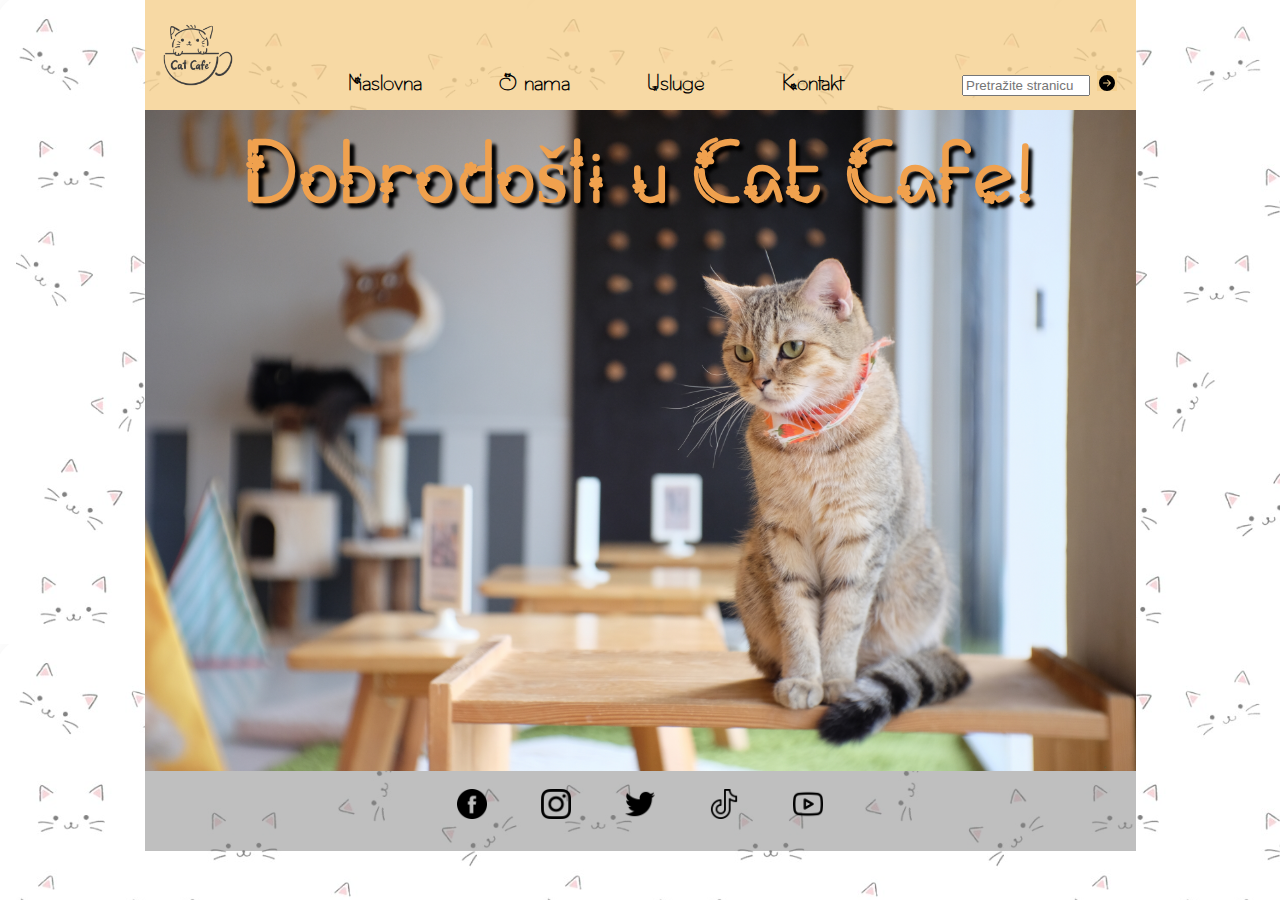
<file: zadaca/index.html>
<!DOCTYPE html>
<html lang="en">
<head>
    <meta charset="UTF-8">
    <meta name="viewport" content="width=device-width, initial-scale=1.0">

    <title>Cat Cafe</title>

    <link rel="stylesheet" href="style.css">

    <style>
        main section {
            background-color: rgb(238, 229, 215);
            position: relative;
        }

        main section h1 {
            font-family: catfont;
            color: rgb(240, 161, 78);
            font-size: 5rem;
            margin: 0 0;
            padding-top: 20px;
            text-shadow: 0.3rem 0.3rem 0.2rem black;
            position: absolute;
            left: 0;
            right: 0;
            top: 0;
            bottom: 0;
        }

        section img {
            vertical-align: bottom;
        }

        main section p {
            font-family: catfont;
            font-style: italic;
            font-weight: 800;
            font-size: 1.8rem;
            width: 100%;
            color: white;
            background-color: rgb(73, 73, 73);
            position: absolute;
            bottom: 0;
            margin: 0 0;
            display: none;
        }

        section:hover {
            filter: brightness(110%);
        }

        section:hover p {
            display: block;
        }
    </style>
</head>

<body>
    <header>
        <nav>

            <div class="logo">
                <img src="images/cat-cafe-sign-free-png.png" alt="Cat Cafe logo" title="Cat Cafe logo" width="70">

            </div>

            <div class="links">
                <ul>
                <li><a href="index.html">Naslovna</a></li>
                <li><a href="o-nama.html">O nama</a></li>
                <li><a href="usluge.html">Usluge</a></li>
                <li><a href="kontakt.html">Kontakt</a></li>
                </ul>
            </div>

            <div class="search">
                <form>
                    <input type="text" placeholder="Pretražite stranicu" name="search" class="search"> <button type="submit" class="search"></button>
                </form>
            </div>
        </nav>
    </header>

    <main>
        <section>
            <h1>Dobrodošli u Cat Cafe!</h1>
            <p>Ovo je cafe za sve ljubitelje mačaka - dođite i opustite se!</p>
            <img src="images/image.jpg" alt="Slika mačke u cat cafe-u" title="Cat cafe" width="991px">
        </section>
    </main>

    <footer>
        <br>
        <a href="https://www.facebook.com" target="_blank" class="socmedia"><img src="images/facebook.png" alt="facebook" width="30"></a>
        <a href="https://www.instagram.com" target="_blank" class="socmedia"><img src="images/instagram.png" alt="instagram" width="30"></a>
        <a href="https://www.twitter.com" target="_blank" class="socmedia"><img src="images/twitter.png" alt="twitter" width="30"></a>
        <a href="https://www.tiktok.com" target="_blank" class="socmedia"><img src="images/tik-tok.png" alt="tiktok" width="30"></a>
        <a href="https://www.youtube.com" target="_blank" class="socmedia"><img src="images/youtube.png" alt="youtube" width="30"></a>
    </footer>
    
</body>
</html>
</file>
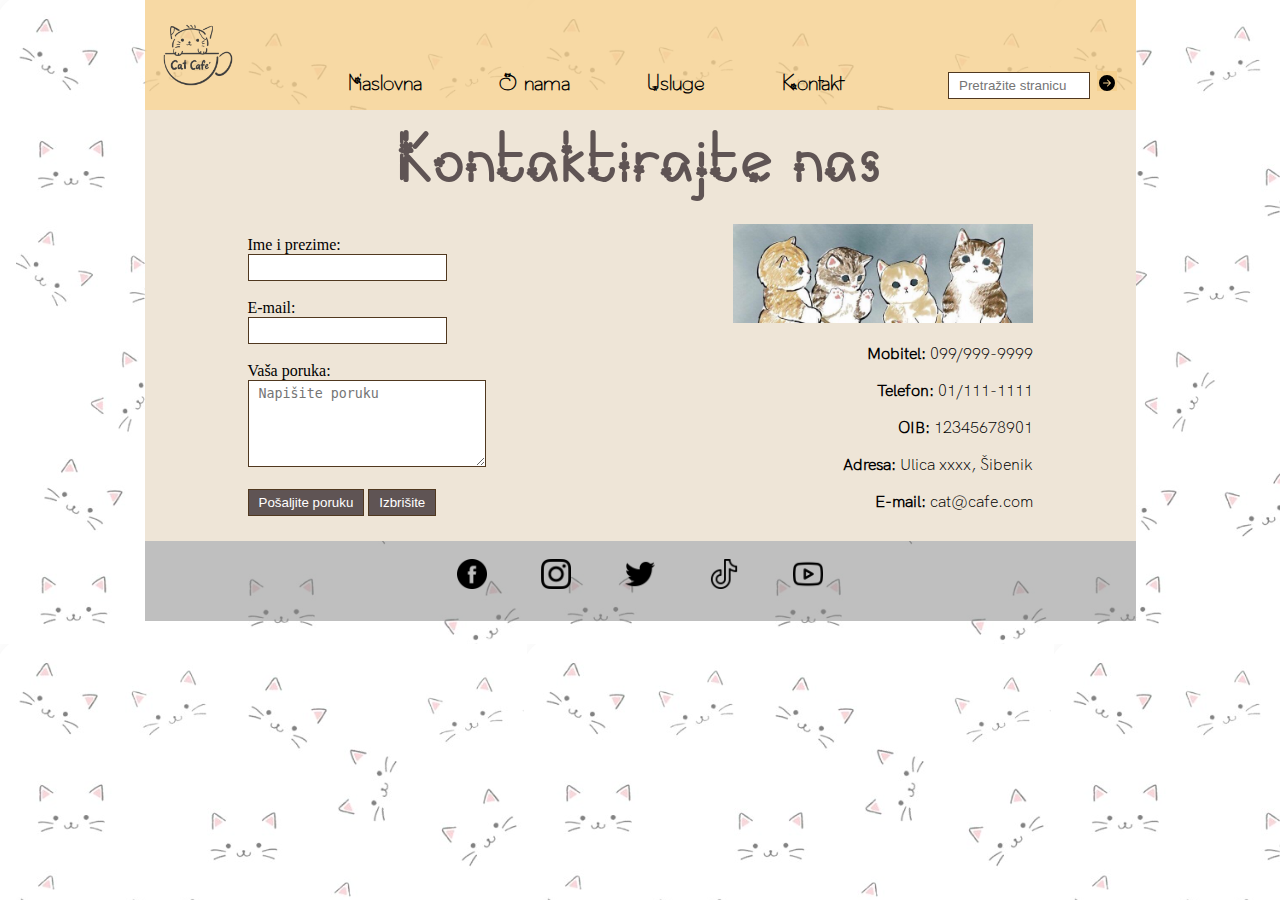
<file: zadaca/kontakt.html>
<!DOCTYPE html>
<html lang="en">
<head>
    <meta charset="UTF-8">
    <meta name="viewport" content="width=device-width, initial-scale=1.0">
    <title>Kontakt - Cat Cafe</title>

    <link rel="stylesheet" href="style.css">

    <style>
        h1 {
            padding-bottom: 20px;
        }

        table {
            margin-left: 100px;
            margin-right: 100px;
            width: 791px;
            padding-bottom: 10px;
        }

        td:first-of-type {
            text-align: left;
        }

        input, textarea {
            padding: 5px 10px 5px 10px;
            border: 1px solid #50381f;
            color: #6d4f02;
        }

        input:focus, textarea:focus {
            color: #b89901;
        }

        input.submit {
            background-color: rgb(95, 84, 84);
            color: white;
        }

        input.submit:hover {
            background-color: orange;
            color: black;
        }

        input.submit:active {
            background-color: rgb(214, 139, 0);
            color: black;
        }

        td:nth-of-type(2) {
            text-align: right;
            vertical-align: top;
        }

        p {
            font-family: light;
        }

        span {
            font-weight: 1000;
        }
    </style>
</head>

<body>
    <header>
        <nav>

            <div class="logo">
                <img src="images/cat-cafe-sign-free-png.png" alt="Cat Cafe logo" title="Cat Cafe logo" width="70">

            </div>

            <div class="links">
                <ul>
                <li class="links"><a href="index.html">Naslovna</a></li>
                <li class="links"><a href="o-nama.html">O nama</a></li>
                <li class="links"><a href="usluge.html">Usluge</a></li>
                <li class="links"><a href="kontakt.html">Kontakt</a></li>
                </ul>
            </div>

            <div class="search">
                <form>
                    <input type="text" placeholder="Pretražite stranicu" name="search" class="search"> <button type="submit" class="search"></button>
                </form>
            </div>

        </nav>
    </header>

    
    <main>
        <section>
            <h1>Kontaktirajte nas</h1>
        </section>
        
        <table>
            <tr>
                <td>
                    <form>
                        <label for="ime">Ime i prezime: <br>
                        <input type="text" name="ime" id="ime"></label>
                        <br><br>
                        <label for="email">E-mail: <br>
                        <input type="email" name="email" id="email"></label>
                        <br><br>
                        <label for="poruka">Vaša poruka: <br>
                        <textarea placeholder="Napišite poruku" name="poruka" rows="5" cols="25" id="poruka"></textarea></label>
                        <br><br>
                        <input type="submit" value="Pošaljite poruku" class="submit"> <input type="reset" value="Izbrišite" class="submit">
                    </form>
                </td>

                <td>
                    <img src="images/2b63dcb66f527174ecb9f34a515f8fc7.jpg" width="300" alt="Cat header" title="Cat header">
                    <p><span>Mobitel:</span> 099/999-9999</p>
                    <p><span>Telefon:</span> 01/111-1111</p>
                    <p><span>OIB:</span> 12345678901</p>
                    <p><span>Adresa: </span> Ulica xxxx, Šibenik</p>
                    <p><span>E-mail:</span> cat@cafe.com</p>

                </td>
            </tr>
        </table>
    </main>

    <footer>
        <br>
        <a href="https://www.facebook.com" target="_blank" class="socmedia"><img src="images/facebook.png" alt="facebook" width="30"></a>
        <a href="https://www.instagram.com" target="_blank" class="socmedia"><img src="images/instagram.png" alt="instagram" width="30"></a>
        <a href="https://www.twitter.com" target="_blank" class="socmedia"><img src="images/twitter.png" alt="twitter" width="30"></a>
        <a href="https://www.tiktok.com" target="_blank" class="socmedia"><img src="images/tik-tok.png" alt="tiktok" width="30"></a>
        <a href="https://www.youtube.com" target="_blank" class="socmedia"><img src="images/youtube.png" alt="youtube" width="30"></a>
    </footer>
    
</body>
</html>
</file>
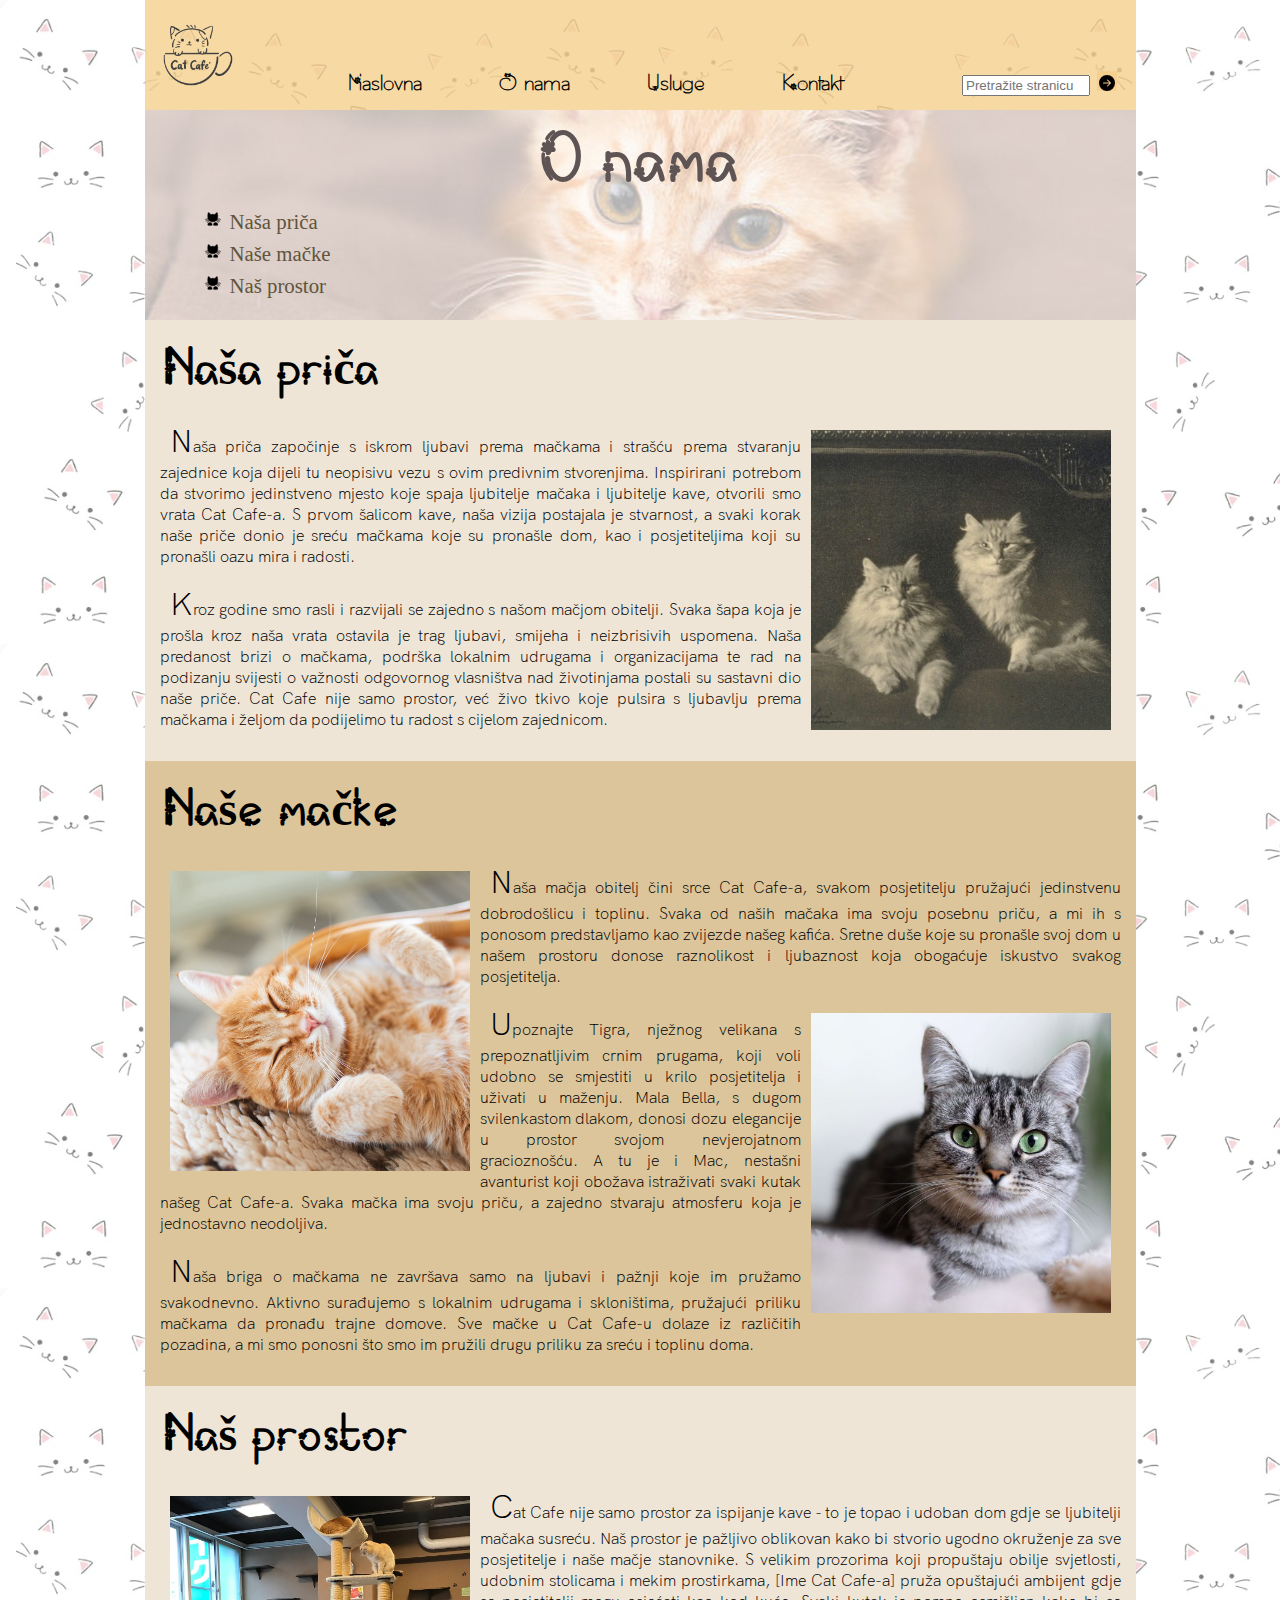
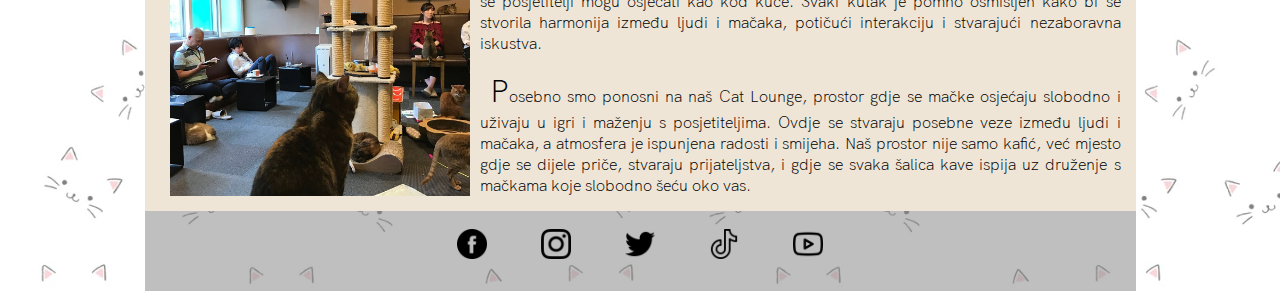
<file: zadaca/o-nama.html>
<!DOCTYPE html>
<html lang="en">

<head>
    <meta charset="UTF-8">
    <meta name="viewport" content="width=device-width, initial-scale=1.0">
    <title>O nama - Cat Cafe</title>

    <link rel="stylesheet" href="style.css">

    <style>
        main h1 {
            margin: 0 0;
            padding: 5px;
        }

        main h2 {
            margin: 0 0;
            padding: 5px;
            font-family: catfont;
            font-size: 3rem;
        }

        p {
            font-family: light;
            text-indent: 10px;
        }

        p:first-letter {
            font-size: 200%;
        }

        section {
            text-align: justify;
            padding: 15px;
        }

        #list {
            background-image: url(images/istockphoto-465257035-612x6123.jpg);
            background-size: cover;
            height: 180px;
        }

        #list ul {
            list-style-type: none;
            line-height: 2rem;
            font-size: 1.3rem;
            list-style-image: url(images/caticon2.png);
            margin: 0 0;
            padding: 0 0;
        }

        #list li {
            margin-left: 70px;
        }

        #list a {
            text-decoration: none;
            color: rgb(97, 84, 60);
        }

        #list a:hover {
            background-color: white;
        }

        #nasemacke {
            background-color: rgb(220, 197, 155);
        }

        #povijest img,
        .happycat2 {
            float: right;
            padding: 10px;
        }

        .happycat1,
        #prostor img {
            float: left;
            padding: 10px;
        }

        #prostor p:nth-of-type(2) {
            margin: 0 0;
        }
    </style>

</head>

<body>
    <header>
        <nav>

            <div class="logo">
                <img src="images/cat-cafe-sign-free-png.png" alt="Cat Cafe logo" title="Cat Cafe logo" width="70">

            </div>

            <div class="links">
                <ul>
                    <li><a href="index.html">Naslovna</a></li>
                    <li><a href="o-nama.html">O nama</a></li>
                    <li><a href="usluge.html">Usluge</a></li>
                    <li><a href="kontakt.html">Kontakt</a></li>
                </ul>
            </div>

            <div class="search">
                <form>
                    <input type="text" placeholder="Pretražite stranicu" name="search" class="search"> <button
                        type="submit" class="search"></button>
                </form>
            </div>
            
        </nav>
    </header>


    <main>

        <section id="list">
            <h1>O nama</h1>
            <ul>
                <li><a href="#povijest">Naša priča</a></li>
                <li><a href="#nasemacke">Naše mačke</a></li>
                <li><a href="#prostor">Naš prostor</a></li>
            </ul>
        </section>

        <section id="povijest">
            <h2>Naša priča</h2>
            <p><img src="images/8d2a960b29997ce1b8c92b4adf61de5e.jpg" alt="dvije mačke u starim vremenima"
                    title="dvije mačke" width="300"> Naša priča započinje s
                iskrom ljubavi prema mačkama i strašću prema stvaranju zajednice koja dijeli tu neopisivu vezu s ovim
                predivnim stvorenjima. Inspirirani potrebom da stvorimo jedinstveno mjesto koje spaja ljubitelje mačaka
                i ljubitelje kave, otvorili smo vrata Cat Cafe-a. S prvom šalicom kave, naša vizija postajala je
                stvarnost, a svaki korak naše priče donio je sreću mačkama koje su pronašle dom, kao i posjetiteljima
                koji su pronašli oazu mira i radosti.</p>
            <p>Kroz godine smo rasli i razvijali se zajedno s našom mačjom obitelji. Svaka šapa koja je prošla kroz naša
                vrata ostavila je trag ljubavi, smijeha i neizbrisivih uspomena. Naša predanost brizi o mačkama, podrška
                lokalnim udrugama i organizacijama te rad na podizanju svijesti o važnosti odgovornog vlasništva nad
                životinjama postali su sastavni dio naše priče. Cat Cafe nije samo prostor, već živo tkivo koje
                pulsira s ljubavlju prema mačkama i željom da podijelimo tu radost s cijelom zajednicom.</p>
        </section>

        <section id="nasemacke">
            <h2>Naše mačke</h2>
            <p><img src="images/Stocksy_txpba7ef914jvq100_Medium_1493631-5a8ef3d404d1cf003616d6f3.jpg"
                    alt="narančasta mačka" title="narančasta mačka" width="300" class="happycat1">Naša mačja obitelj
                čini srce Cat Cafe-a, svakom posjetitelju pružajući
                jedinstvenu dobrodošlicu i toplinu. Svaka od naših mačaka ima svoju posebnu priču, a mi ih s ponosom
                predstavljamo kao zvijezde našeg kafića. Sretne duše koje su pronašle svoj dom u našem prostoru donose
                raznolikost i ljubaznost koja obogaćuje iskustvo svakog posjetitelja. </p>
            <p><img src="images/gray-tabby-american-shorthair_757090435-1-2000-3cdd3f48d0484c81a72fab47e9bff0f4.jpg"
                    alt="siva mačka" title="siva mačka" width="300" class="happycat2">Upoznajte
                Tigra, nježnog velikana s prepoznatljivim crnim prugama, koji voli udobno se smjestiti u krilo
                posjetitelja i uživati u maženju. Mala Bella, s dugom svilenkastom dlakom, donosi dozu elegancije u
                prostor svojom nevjerojatnom gracioznošću. A tu je i Mac, nestašni avanturist koji obožava istraživati
                svaki kutak našeg Cat Cafe-a. Svaka mačka ima svoju priču, a zajedno stvaraju atmosferu koja je
                jednostavno neodoljiva. </p>
            <p>Naša briga o mačkama ne završava samo na ljubavi i pažnji koje im pružamo svakodnevno. Aktivno surađujemo
                s lokalnim udrugama i skloništima, pružajući priliku mačkama da pronađu trajne domove. Sve mačke u
                Cat Cafe-u dolaze iz različitih pozadina, a mi smo ponosni što smo im pružili drugu priliku za
                sreću i toplinu doma.</p>
        </section>

        <section id="prostor">
            <h2>Naš prostor</h2>
            <p><img src="images/IMG_7487.jpg" alt="Cat Cafe prostor" title="cat cafe prostor" width="300"> Cat Cafe nije
                samo prostor za ispijanje kave - to je topao i udoban dom gdje se ljubitelji mačaka susreću. Naš prostor je pažljivo
                oblikovan kako bi stvorio ugodno okruženje za sve posjetitelje i naše
                mačje stanovnike. S velikim prozorima koji propuštaju obilje svjetlosti, udobnim stolicama i mekim
                prostirkama, [Ime Cat Cafe-a] pruža opuštajući ambijent gdje se posjetitelji mogu osjećati kao kod kuće.
                Svaki kutak je pomno osmišljen kako bi se stvorila harmonija između ljudi i mačaka, potičući interakciju
                i stvarajući nezaboravna iskustva. </p>
            <p class>Posebno smo ponosni na naš Cat Lounge, prostor gdje se mačke osjećaju slobodno i uživaju u igri i
                maženju s posjetiteljima. Ovdje se stvaraju posebne veze između ljudi i mačaka, a atmosfera je ispunjena
                radosti i smijeha. Naš prostor nije samo kafić, već mjesto gdje se dijele priče, stvaraju prijateljstva,
                i gdje se svaka šalica kave ispija uz druženje s mačkama koje slobodno šeću oko vas. </p>
        </section>
    </main>

    <footer>
        <br>
        <a href="https://www.facebook.com" target="_blank" class="socmedia"><img src="images/facebook.png"
                alt="facebook" width="30"></a>
        <a href="https://www.instagram.com" target="_blank" class="socmedia"><img src="images/instagram.png"
                alt="instagram" width="30"></a>
        <a href="https://www.twitter.com" target="_blank" class="socmedia"><img src="images/twitter.png" alt="twitter"
                width="30"></a>
        <a href="https://www.tiktok.com" target="_blank" class="socmedia"><img src="images/tik-tok.png" alt="tiktok"
                width="30"></a>
        <a href="https://www.youtube.com" target="_blank" class="socmedia"><img src="images/youtube.png" alt="youtube"
                width="30"></a>
    </footer>

</body>

</html>
</file>
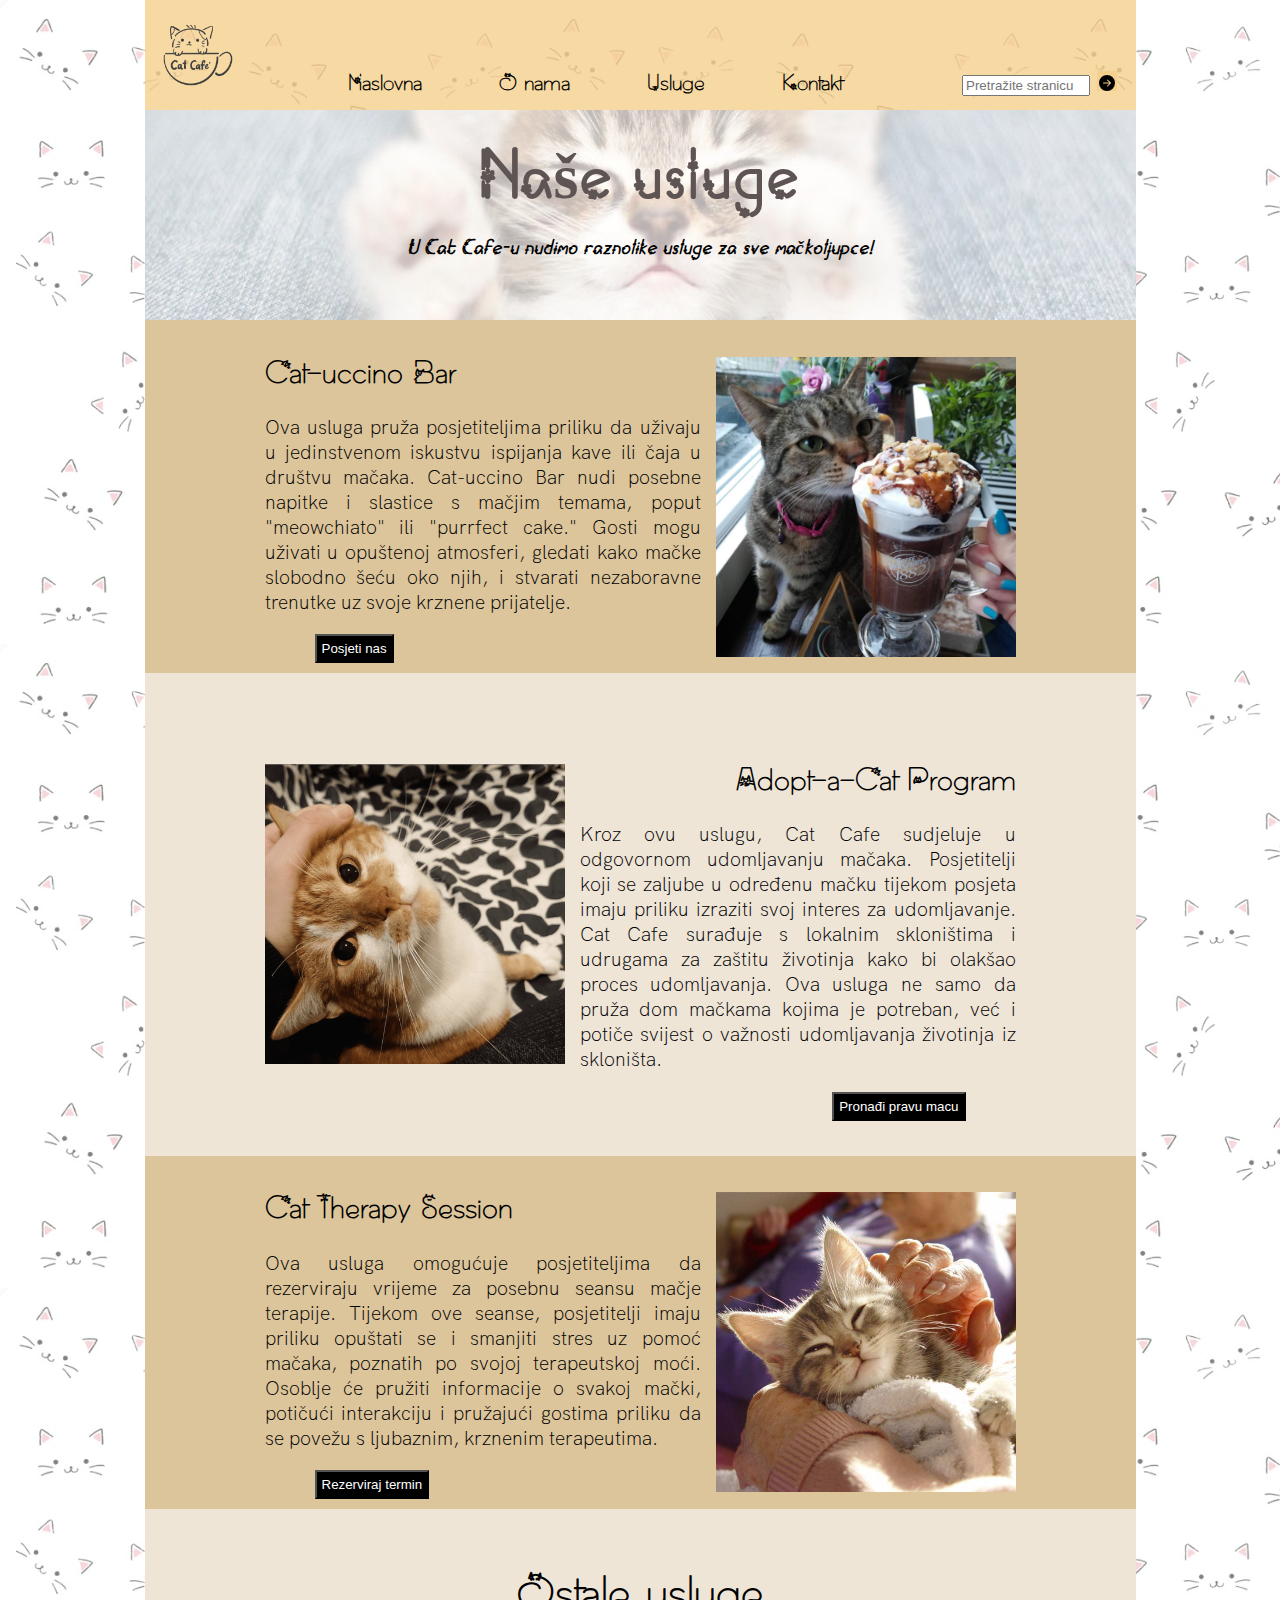
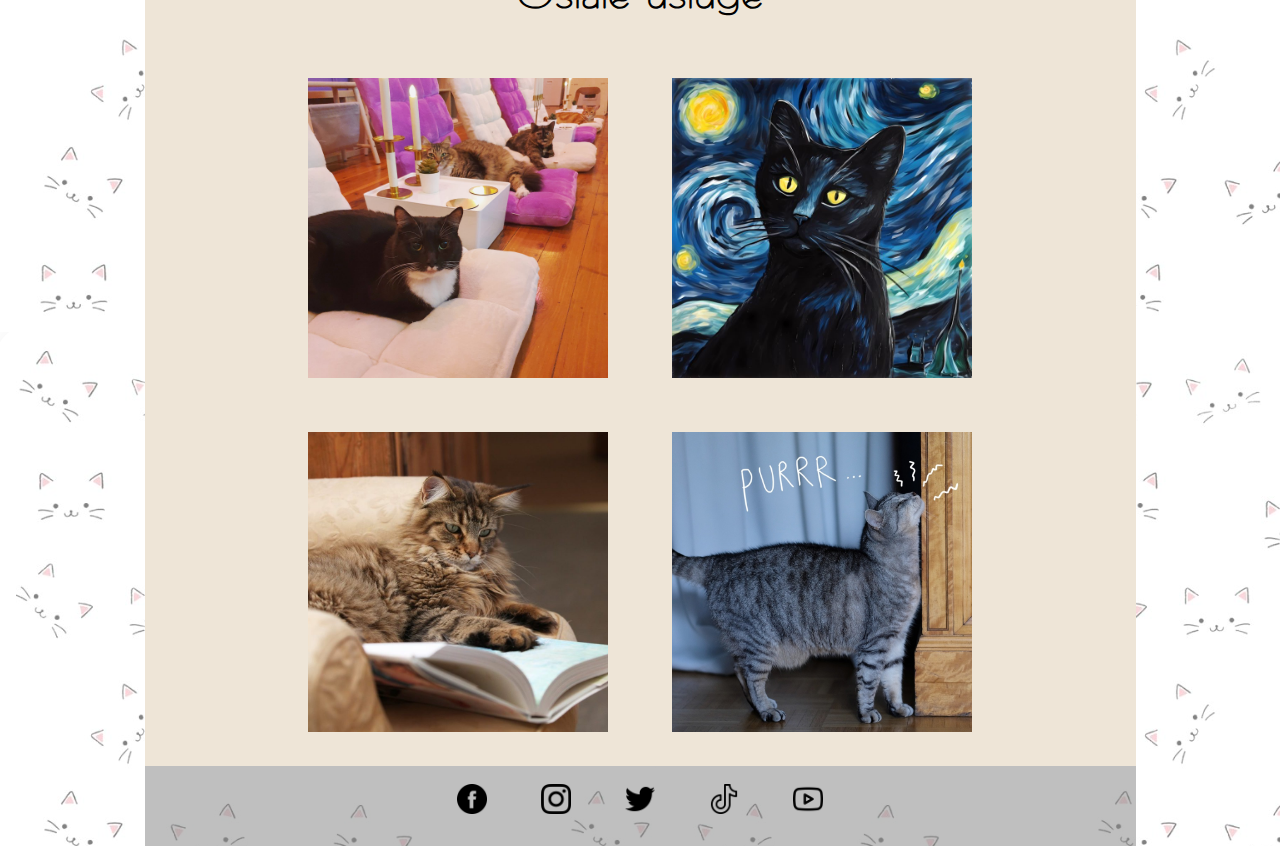
<file: zadaca/usluge.html>
<!DOCTYPE html>
<html lang="en">

<head>
    <meta charset="UTF-8">
    <meta name="viewport" content="width=device-width, initial-scale=1.0">
    <title>Usluge - Cat Cafe</title>

    <link rel="stylesheet" href="style.css">

    <style>
        .usluge p {
            font-family: catfont;
            font-style: italic;
            font-size: 1.2rem;
            font-weight: 700;
        }

        section {
            padding: 10px 20px;
            font-family: light;
        }

        h2 {
            font-family: simplecat;
            font-weight: 800;
            font-size: 2rem;
        }

        .usluge {
            background-image: url(images/cat-kitten-138468381-4cd82b91d7be45cb9f9aa8366e10bce45.jpg);
            height: 190px;
        }

        .bar,
        .adopt,
        .therapy {
            text-align: justify;
            padding-left: 120px;
            padding-right: 120px;
            font-size: 1.2rem;
        }

        .bar,
        .therapy {
            background-color: rgb(220, 197, 155);
        }

        .bar img,
        .therapy img {
            float: right;
            padding-left: 15px;
        }


        .adopt .submit {
            float: right;
            margin-right: 50px;
        }

        .adopt img {
            float: left;
            padding-right: 15px;
        }

        .adopt h2 {
            text-align: right;
        }

        input.submit {
            margin-left: 50px;
            padding: 5px;
            background-color: black;
            color: white;
        }

        input.submit:hover {
            background-color: orange;
            color: white;
        }

        .ostalo h2 {
            font-size: 3em;
            font-weight: 800;
        }

        section.cinema, section.art, section.book, section.behavior {
            display: inline-block;
            height: 330px;
            position: relative;
        }

        img.cinemanights,
        img.bookclub {
            float: left;
            padding: 10px;
        }

        img.artcorner,
        img.catbehavior {
            float: right;
            padding: 10px;
        }

        img.cinemanights:hover,
        img.artcorner:hover,
        img.bookclub:hover,
        img.catbehavior:hover {
            opacity: 0.3;
        }

        p.cinemanights, p.bookclub {
            text-align: left;
            font-family: catfont;
            font-size: 1.5em;
            padding-left: 10px;
            position: absolute;
            bottom: 7px;
            left: 50px;
            color: white;
            background-color: rgba(0, 0, 0, 0.7);
        }

        p.artcorner, p.catbehavior {
            text-align: right;
            font-family: catfont;
            font-size: 1.5em;
            padding-right: 10px;
            position: absolute;
            bottom: 7px;
            right: 50px;
            color: white;
            background-color: rgba(0, 0, 0, 0.7);
        }

        p.cinemanights, p.artcorner, p.bookclub, p.catbehavior {
            display: none;
        }

        .cinema:hover p.cinemanights,
        .art:hover p.artcorner,
        .book:hover p.bookclub,
        .behavior:hover p.catbehavior {
            display: block;
        }
    </style>

</head>

<body>
    <header>
        <nav>

            <div class="logo">
                <img src="images/cat-cafe-sign-free-png.png" alt="Cat Cafe logo" title="Cat Cafe logo" width="70">

            </div>

            <div class="links">
                <ul>
                    <li><a href="index.html">Naslovna</a></li>
                    <li><a href="o-nama.html">O nama</a></li>
                    <li><a href="usluge.html">Usluge</a></li>
                    <li><a href="kontakt.html">Kontakt</a></li>
                </ul>
            </div>

            <div class="search">
                <form>
                    <input type="text" placeholder="Pretražite stranicu" name="search" class="search"> <button
                        type="submit" class="search"></button>
                </form>
            </div>
            
        </nav>
    </header>


    <main>
        <section class="usluge">
            <h1>Naše usluge</h1>
            <p>U Cat Cafe-u nudimo raznolike usluge za sve mačkoljupce!</p>
        </section>

        <section class="bar">
            <h2>Cat-uccino Bar <img src="images/60155376_867424070261813_1156155116764528640_n.jpg"
                    alt="mačka uz capuccino" title="mačka uz cappuccino" width="300"></h2>
            <p>Ova usluga pruža posjetiteljima priliku da uživaju u jedinstvenom iskustvu ispijanja kave ili čaja u
                društvu mačaka. Cat-uccino Bar nudi posebne napitke i slastice s mačjim temama, poput "meowchiato" ili
                "purrfect cake." Gosti mogu uživati u opuštenoj atmosferi, gledati kako mačke slobodno šeću oko njih, i
                stvarati nezaboravne trenutke uz svoje krznene prijatelje.</p>
            <input type="submit" class="submit" value="Posjeti nas">
        </section>
        <br><br><br>
        <section class="adopt">
            <h2>Adopt-a-Cat Program <img src="images/cat_hug-1024x1024.jpg" width="300" alt="osoba mazi mačku"
                    title="osoba mazi mačku"></h2>
            <p>Kroz ovu uslugu, Cat Cafe sudjeluje u odgovornom udomljavanju mačaka. Posjetitelji koji se zaljube u
                određenu mačku tijekom posjeta imaju priliku izraziti svoj interes za udomljavanje. Cat Cafe surađuje s
                lokalnim skloništima i udrugama za zaštitu životinja kako bi olakšao proces udomljavanja. Ova usluga ne
                samo da pruža dom mačkama kojima je potreban, već i potiče svijest o važnosti udomljavanja životinja iz
                skloništa.</p>
            <input type="submit" class="submit" value="Pronađi pravu macu">
        </section>
        <br><br><br>
        <section class="therapy">
            <h2>Cat Therapy Session <img src="images/01_what-is-a-therapy-cat.jpg" width="300" alt="sretna mačka"
                    title="sretna mačka"></h2>
            <p>Ova usluga omogućuje posjetiteljima da rezerviraju vrijeme za posebnu seansu mačje terapije. Tijekom ove
                seanse, posjetitelji imaju priliku opuštati se i smanjiti stres uz pomoć mačaka, poznatih po svojoj
                terapeutskoj moći. Osoblje će pružiti informacije o svakoj mački, potičući interakciju i pružajući
                gostima priliku da se povežu s ljubaznim, krznenim terapeutima.</p>
            <input type="submit" class="submit" value="Rezerviraj termin">
        </section>

        <div class="ostalo">

            <h2>Ostale usluge</h2>
        <section class="cinema">
            <img src="images/71041527_2430018617245698_2059807298015985664_o.jpg" width="300" alt="kino s mačkama" class="cinemanights">
            <p class="cinemanights">Cat Cinema Nights</p>
        </section>

        <section class="art">
            <img src="images/5-23-3-20-14-16-23m.jpg" width="300" alt="slika mačke" class="artcorner">
            <p class="artcorner">Cat Art Corner</p>
        </section>

        <section class="book">
            <img src="images/cat-reading-1240x852.jpg" width="300" alt="mačka čita knjigu" class="bookclub">
            <p class="bookclub">Cat Book Club</p>
        </section>

        <section class="behavior">
            <img src="images/img-cat-behavior-header.jpg" width="300" alt="mačka prede" class="catbehavior">
            <p class="catbehavior">Cat Behavior Classes</p>
        </section>

        </div>
    </main>

    <footer>
        <br>
        <a href="https://www.facebook.com" target="_blank" class="socmedia"><img src="images/facebook.png"
                alt="facebook" width="30"></a>
        <a href="https://www.instagram.com" target="_blank" class="socmedia"><img src="images/instagram.png"
                alt="instagram" width="30"></a>
        <a href="https://www.twitter.com" target="_blank" class="socmedia"><img src="images/twitter.png" alt="twitter"
                width="30"></a>
        <a href="https://www.tiktok.com" target="_blank" class="socmedia"><img src="images/tik-tok.png" alt="tiktok"
                width="30"></a>
        <a href="https://www.youtube.com" target="_blank" class="socmedia"><img src="images/youtube.png" alt="youtube"
                width="30"></a>
    </footer>

</body>

</html>
</file>
<file: zadaca/style.css>
body {
    background-image: url(images/background2.png);
    margin: 0 0;
}

header, main, footer  {
    margin: 0 auto;
    max-width: 991px;
    text-align: center;
}

@font-face {
    font-family: simplecat;
    src: url(fonts/oriental-cats/OrientalCatsLight-2OzB8.otf);
}

header {
    height: 110px;
    background-color: rgba(244, 206, 136, 0.768);
    font-family: simplecat;
    font-weight: bold;
    font-size: 1.3rem;
}

div {
    padding-top: 20px;
}

div.logo {
    display: inline-block;
    width: 90px;
    text-align: left;
}

div.links {
    display: inline-block;
    width: 600px;
}

div.search {
    display: inline-block;
    width: 250px;
    text-align: right;
}

.links ul {
    list-style-type: none;
    padding: 0;
}

.links ul a {
    text-decoration: none;
    color: black;
}

.links ul a:hover {
    color: orange;
    background-color: white;
}

.links ul a:visited {
    color: grey;
}

.links li {
    display: inline;
    padding-left: 70px;
    font-size: 1.1em;
}

input.search {
    width: 120px;
}

button.search {
    background-image: url(images/arrow-right-circle-fill.svg);
    background-repeat: no-repeat;
    background-position: bottom;
    background-color: rgba(244, 206, 136, 0.768);
    height: 20px;
    width: 20px;
    border: 0px;
}

footer {
    height: 80px;
    background-color: rgba(128, 128, 128, 0.507);
    margin-top: 0px;
}

a.socmedia:hover {
    background-color: rgb(243, 199, 117);
}

a.socmedia {
    margin: 25px;
}

@font-face {
    font-family: catfont;
    src: url(fonts/meows-font/Meows-VGWjy.ttf);
}

@font-face {
    font-family: light;
    src: url(fonts/hk-grotesk/HKGrotesk-Light.otf);
}

main {
    background-color: rgb(238, 229, 215);
}

main h1 {
    font-family: catfont;
    color: rgb(95, 84, 84);
    font-size: 4rem;
    margin: 0 0;
    padding-top: 20px;
    text-align: center;
}
</file>
